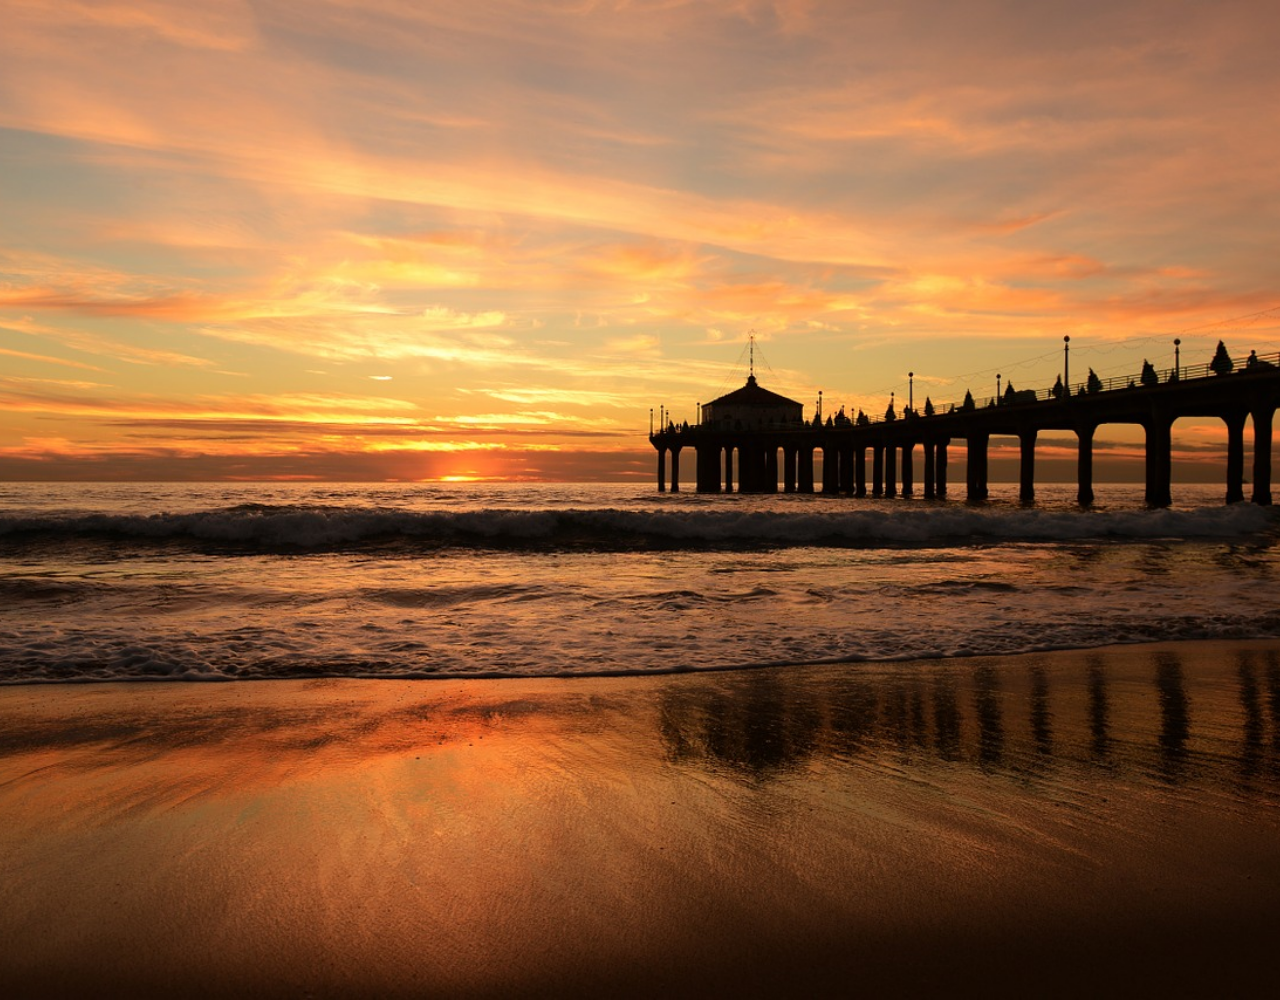
<file: index.html>
<!DOCTYPE html>
<html>
  <head>
    <meta charset="utf-8">
    <title>Alarm Clock</title>
    <link rel="stylesheet" href="./css/main.css">
    <meta name="viewport" content="width=device-width, initial-scale=1">
  </head>
  <body id="back-ground">
  <div id="clock"> </div>
    <script type="text/javascript" src="./js/main.js"></script>
  </body>
</html>
</file>
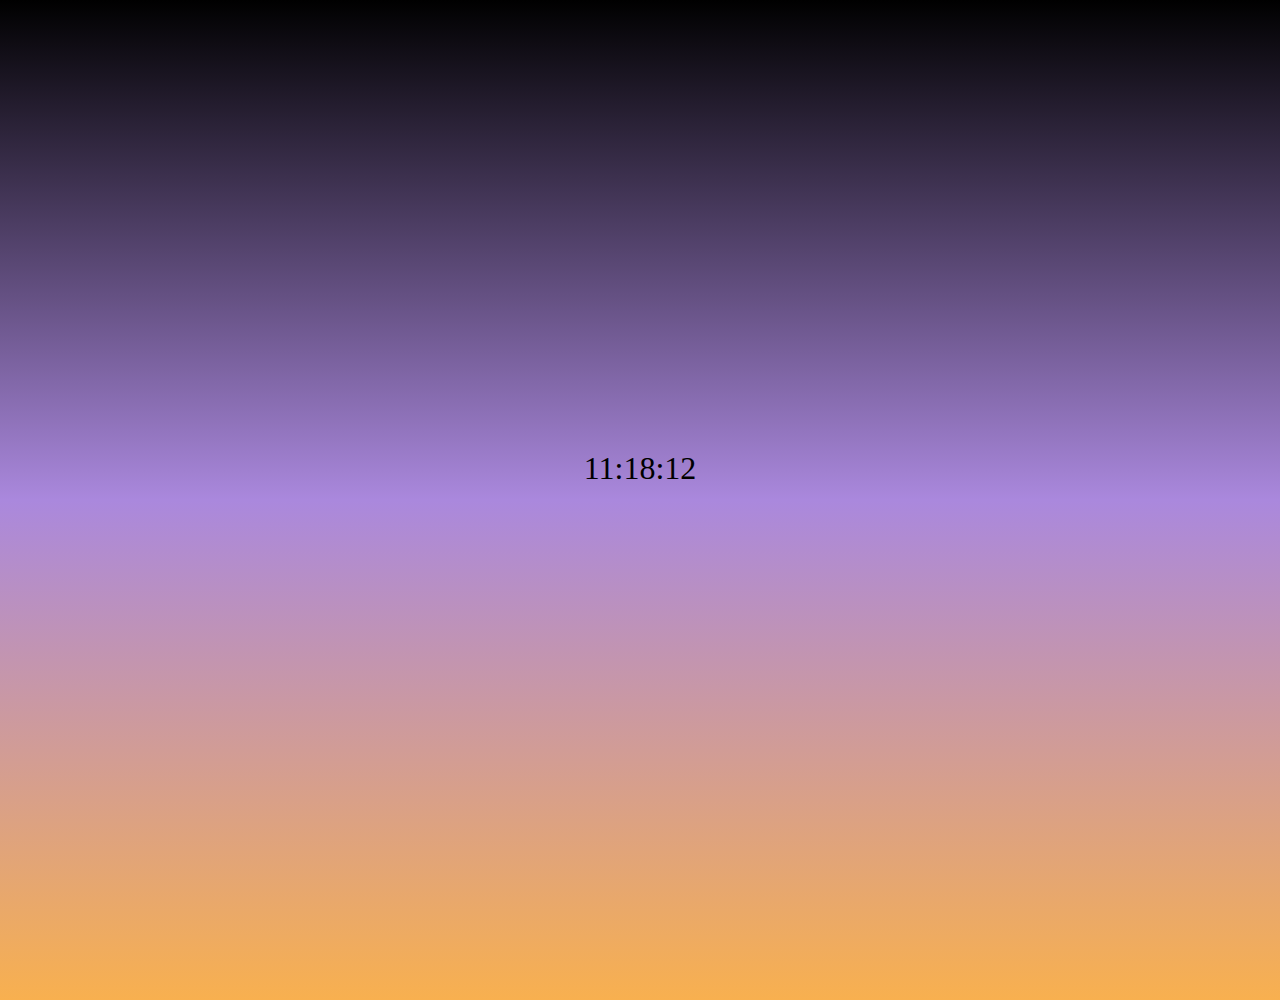
<file: second.html>
<!DOCTYPE html>
<html>
  <head>
    <meta charset="utf-8">
    <title>Alarm Clock</title>
    <link rel="stylesheet" href="second.css">
    <meta name="viewport" content="width=device-width, initial-scale=1">
  </head>
  <body >
  <div id="clock">


  </div>





    <script type="text/javascript" src="second.js"></script>
  </body>
</html>
</file>
<file: css/main.css>
#back-ground {
  background: url("../img/dawn_beach.jpg");
  background-size: cover;
  background-repeat: no-repeat;
  background-position: center;
}

#clock {
  height: 100px;
  width: 300px;
  /*outline: 5px solid black;*/
  margin: 50vh auto;
  color: white;
  text-align: center;
  font-size: 2em;
}

#clock:hover {
  animation-name: reverse;
  animation-duration: 2s;
}

@keyframes reverse {
0% {
  transform: rotateX(0deg);
  }
25% {
  transform: rotateY(180deg);
}
50% {
  transform: rotateX(180deg);
  }
75% {
  transform: rotateY(0deg);
}

100% {
  transform: rotateX(0deg);
}
}
</file>
<file: second.css>
.default {
  background-color: #000;
}
.dawn {
  /*background: url("./dawn_beach.jpg") no-repeat center;*/
  background: linear-gradient(#000 ,#a8d, #F8B04F);
}
.noon {
  /*background: url("./dawn_valley_forge.jpg") no-repeat center;*/
  background: linear-gradient(#00bfff,#a8d, #F8B04F);
}
.evening {
  background: linear-gradient(#78d, #a8d,#eeb);
}

.night {
  
}



#clock {
  height: 100px;
  width: 300px;
  /*outline: 5px solid black;*/
  margin: 50vh auto;
  color: black;
  text-align: center;
  font-size: 2em;

}

#clock:hover {
  animation-name: reverse;
  animation-duration: 2s;
}

@keyframes reverse {
0% {
  transform: rotateY(0deg);
  }

50% {
  transform: rotateY(180deg);
  }
100% {
  transform: rotateY(0deg);
}
}
</file>
